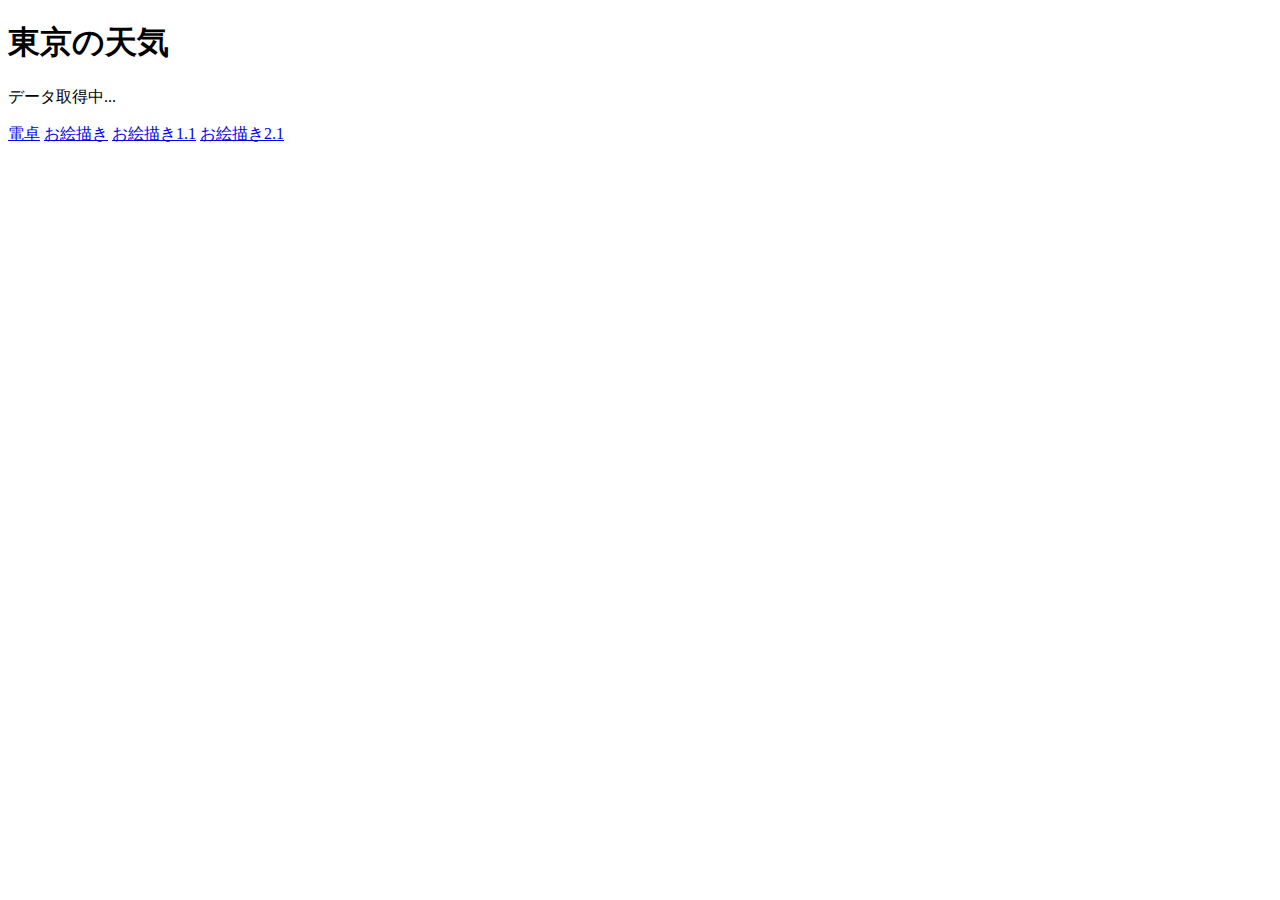
<file: index.html>
<!DOCTYPE html>
<html lang="ja">
<head>
    <meta charset="UTF-8">
    <meta name="viewport" content="width=device-width, initial-scale=1.0">
    <title>天気情報</title>
    <script>
        async function getWeather() {
            const response = await fetch("https://api.open-meteo.com/v1/forecast?latitude=35.6895&longitude=139.6917&current_weather=true");
            const data = await response.json();
            document.getElementById("weather").textContent = `現在の気温: ${data.current_weather.temperature}℃`;
        }
    </script>
</head>
<body onload="getWeather()">
    <h1>東京の天気</h1>
    <p id="weather">データ取得中...</p>
    <a href="Dentaku.html">電卓</a>
    <a href="Paint.html">お絵描き</a>
    <a href="Paint1.1.html">お絵描き1.1</a>
    <a href="Paint2.1.html">お絵描き2.1</a>



</body>
</html>
</file>
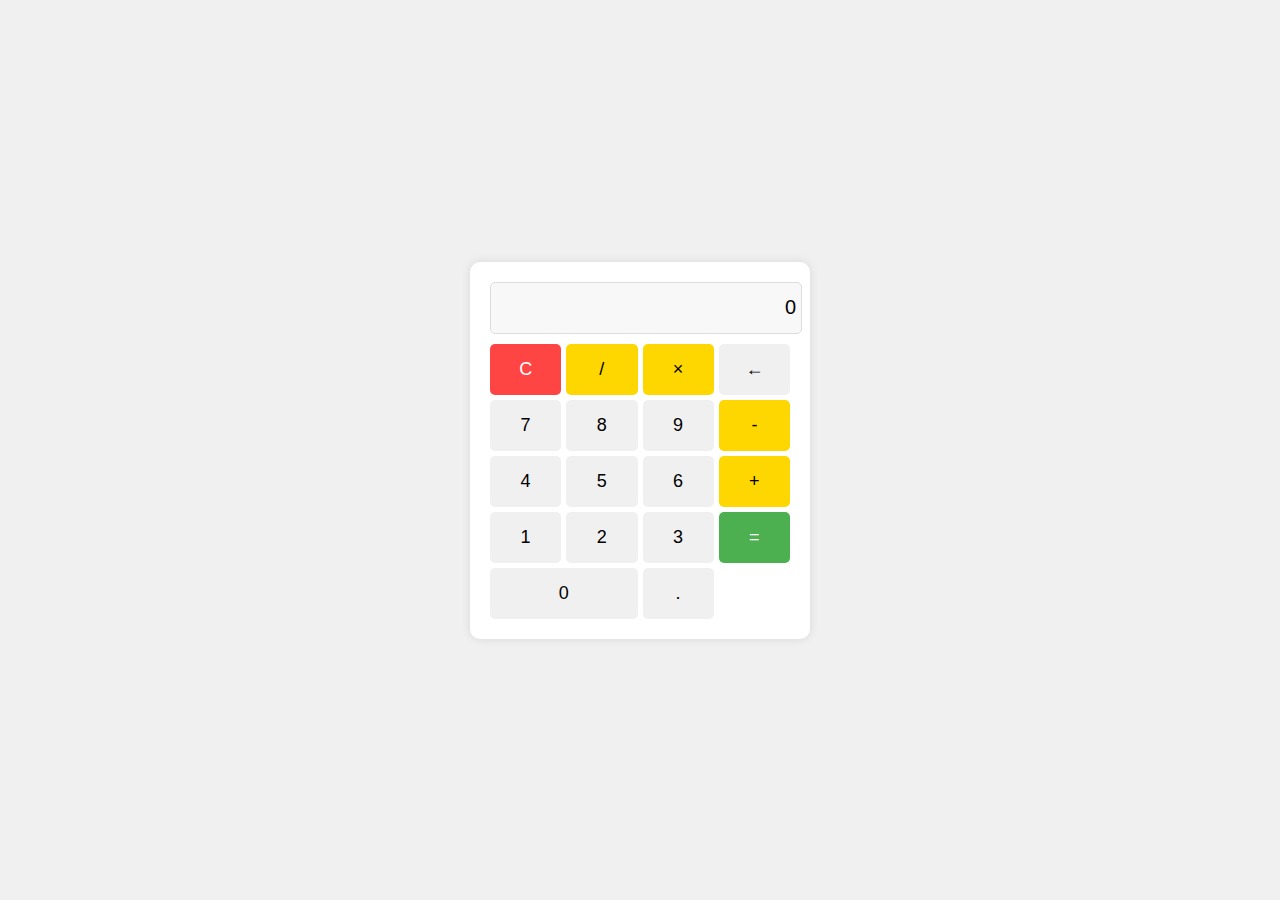
<file: Dentaku.html>
<!DOCTYPE html>
<html>
<head>
    <meta charset="UTF-8">
    <title>シンプル電卓</title>
    <style>
        body {
            font-family: Arial, sans-serif;
            display: flex;
            justify-content: center;
            align-items: center;
            height: 100vh;
            margin: 0;
            background-color: #f0f0f0;
        }
        
        .calculator {
            background-color: white;
            padding: 20px;
            border-radius: 10px;
            box-shadow: 0 0 10px rgba(0,0,0,0.1);
            width: 300px;
        }
        
        .display {
            width: 100%;
            height: 40px;
            margin-bottom: 10px;
            text-align: right;
            padding: 5px;
            font-size: 20px;
            border: 1px solid #ddd;
            border-radius: 5px;
            background-color: #f8f8f8;
        }
        
        .buttons {
            display: grid;
            grid-template-columns: repeat(4, 1fr);
            gap: 5px;
        }
        
        button {
            padding: 15px;
            font-size: 18px;
            border: none;
            border-radius: 5px;
            cursor: pointer;
            background-color: #f0f0f0;
            transition: background-color 0.2s;
        }
        
        button:hover {
            background-color: #e0e0e0;
        }
        
        .operator {
            background-color: #ffd700;
        }
        
        .operator:hover {
            background-color: #ffcd00;
        }
        
        .equals {
            background-color: #4CAF50;
            color: white;
        }
        
        .equals:hover {
            background-color: #45a049;
        }
        
        .clear {
            background-color: #ff4444;
            color: white;
        }
        
        .clear:hover {
            background-color: #ff3333;
        }
    </style>
</head>
<body>
    <div class="calculator">
        <input type="text" class="display" id="display" readonly value="0">
        <div class="buttons">
            <button class="clear" onclick="clearDisplay()">C</button>
            <button class="operator" onclick="appendOperator('/')">/</button>
            <button class="operator" onclick="appendOperator('*')">×</button>
            <button onclick="deleteLast()">←</button>
            
            <button onclick="appendNumber('7')">7</button>
            <button onclick="appendNumber('8')">8</button>
            <button onclick="appendNumber('9')">9</button>
            <button class="operator" onclick="appendOperator('-')">-</button>
            
            <button onclick="appendNumber('4')">4</button>
            <button onclick="appendNumber('5')">5</button>
            <button onclick="appendNumber('6')">6</button>
            <button class="operator" onclick="appendOperator('+')">+</button>
            
            <button onclick="appendNumber('1')">1</button>
            <button onclick="appendNumber('2')">2</button>
            <button onclick="appendNumber('3')">3</button>
            <button class="equals" onclick="calculate()">=</button>
            
            <button onclick="appendNumber('0')" style="grid-column: span 2;">0</button>
            <button onclick="appendNumber('.')">.</button>
        </div>
    </div>

    <script>
        let display = document.getElementById('display');
        let currentInput = '0';
        let lastInputWasOperator = false;

        function updateDisplay() {
            display.value = currentInput;
        }

        function appendNumber(num) {
            if (currentInput === '0' && num !== '.') {
                currentInput = num;
            } else {
                if (num === '.' && currentInput.includes('.')) return;
                currentInput += num;
            }
            lastInputWasOperator = false;
            updateDisplay();
        }

        function appendOperator(op) {
            if (lastInputWasOperator) {
                currentInput = currentInput.slice(0, -1) + op;
            } else {
                currentInput += op;
            }
            lastInputWasOperator = true;
            updateDisplay();
        }

        function clearDisplay() {
            currentInput = '0';
            lastInputWasOperator = false;
            updateDisplay();
        }

        function deleteLast() {
            currentInput = currentInput.slice(0, -1);
            if (currentInput === '') currentInput = '0';
            lastInputWasOperator = false;
            updateDisplay();
        }

        function calculate() {
            try {
                currentInput = eval(currentInput).toString();
            } catch (e) {
                currentInput = 'Error';
            }
            lastInputWasOperator = false;
            updateDisplay();
        }
    </script>
</body>
</html>
</file>
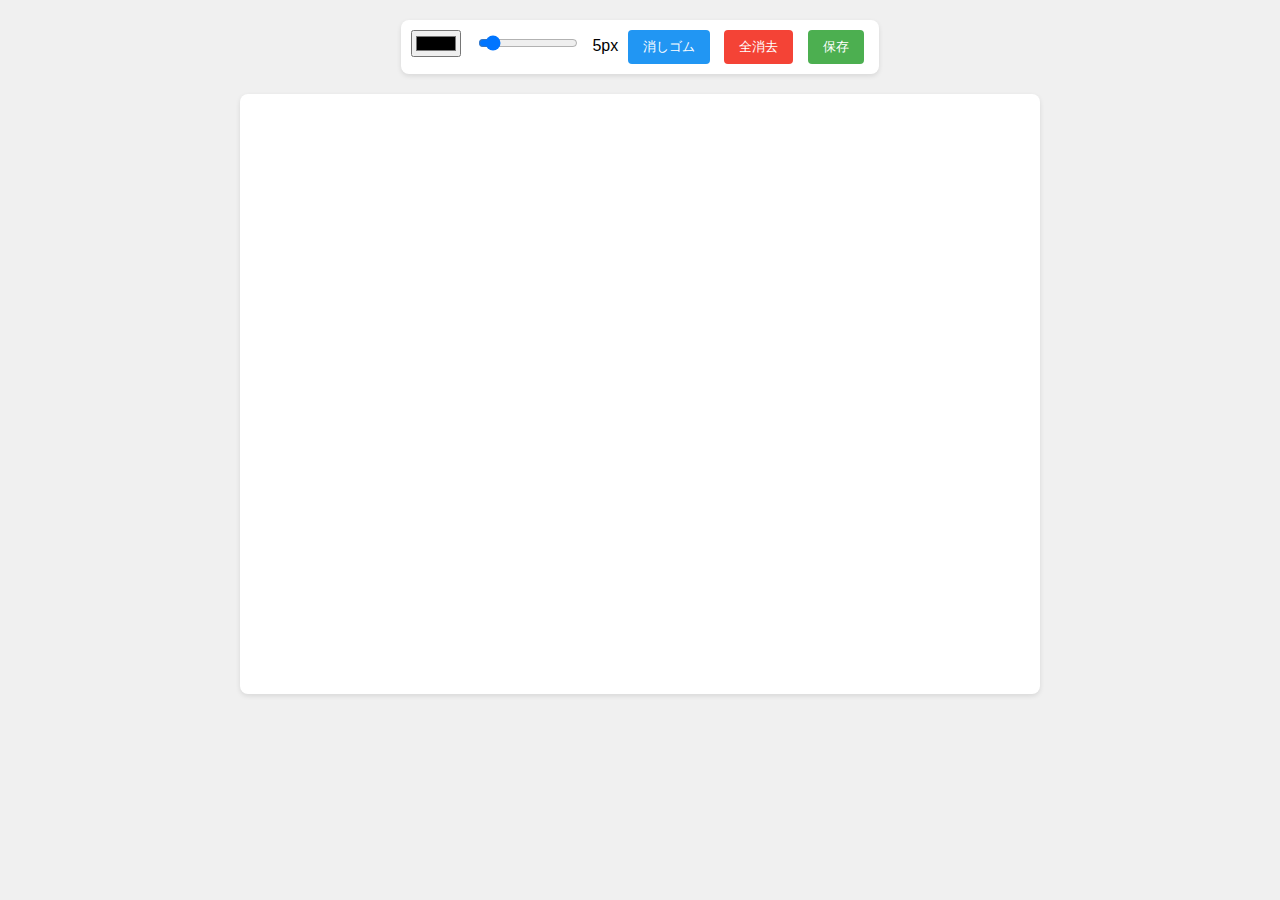
<file: Paint.html>
<!DOCTYPE html>
<html>
<head>
    <meta charset="UTF-8">
    <title>お絵描きアプリ</title>
    <style>
        body {
            margin: 0;
            padding: 20px;
            display: flex;
            flex-direction: column;
            align-items: center;
            background-color: #f0f0f0;
            font-family: Arial, sans-serif;
        }

        .controls {
            margin-bottom: 20px;
            padding: 10px;
            background-color: white;
            border-radius: 8px;
            box-shadow: 0 2px 5px rgba(0,0,0,0.1);
        }

        .color-picker {
            margin-right: 10px;
        }

        .size-picker {
            width: 100px;
            margin-right: 10px;
        }

        canvas {
            background-color: white;
            border-radius: 8px;
            box-shadow: 0 2px 5px rgba(0,0,0,0.1);
            cursor: crosshair;
        }

        button {
            padding: 8px 15px;
            margin: 0 5px;
            border: none;
            border-radius: 4px;
            background-color: #4CAF50;
            color: white;
            cursor: pointer;
            transition: background-color 0.3s;
        }

        button:hover {
            background-color: #45a049;
        }

        #clearButton {
            background-color: #f44336;
        }

        #clearButton:hover {
            background-color: #da190b;
        }

        #eraserButton {
            background-color: #2196F3;
        }

        #eraserButton:hover {
            background-color: #1976D2;
        }
    </style>
</head>
<body>
    <div class="controls">
        <input type="color" id="colorPicker" class="color-picker" value="#000000">
        <input type="range" id="sizePicker" class="size-picker" min="1" max="50" value="5">
        <span id="sizeValue">5px</span>
        <button id="eraserButton">消しゴム</button>
        <button id="clearButton">全消去</button>
        <button id="saveButton">保存</button>
    </div>
    <canvas id="canvas" width="800" height="600"></canvas>

    <script>
        const canvas = document.getElementById('canvas');
        const ctx = canvas.getContext('2d');
        const colorPicker = document.getElementById('colorPicker');
        const sizePicker = document.getElementById('sizePicker');
        const sizeValue = document.getElementById('sizeValue');
        const clearButton = document.getElementById('clearButton');
        const eraserButton = document.getElementById('eraserButton');
        const saveButton = document.getElementById('saveButton');

        let isDrawing = false;
        let lastX = 0;
        let lastY = 0;
        let isEraser = false;

        // 描画の初期設定
        ctx.lineCap = 'round';
        ctx.lineJoin = 'round';

        // イベントリスナーの設定
        canvas.addEventListener('mousedown', startDrawing);
        canvas.addEventListener('mousemove', draw);
        canvas.addEventListener('mouseup', stopDrawing);
        canvas.addEventListener('mouseout', stopDrawing);
        sizePicker.addEventListener('input', updateSize);
        clearButton.addEventListener('click', clearCanvas);
        eraserButton.addEventListener('click', toggleEraser);
        saveButton.addEventListener('click', saveDrawing);

        function startDrawing(e) {
            isDrawing = true;
            [lastX, lastY] = getMousePos(e);
        }

        function draw(e) {
            if (!isDrawing) return;

            const [x, y] = getMousePos(e);
            ctx.beginPath();
            ctx.moveTo(lastX, lastY);
            ctx.lineTo(x, y);
            ctx.strokeStyle = isEraser ? '#ffffff' : colorPicker.value;
            ctx.lineWidth = sizePicker.value;
            ctx.stroke();
            [lastX, lastY] = [x, y];
        }

        function stopDrawing() {
            isDrawing = false;
        }

        function getMousePos(e) {
            const rect = canvas.getBoundingClientRect();
            return [
                e.clientX - rect.left,
                e.clientY - rect.top
            ];
        }

        function updateSize() {
            sizeValue.textContent = sizePicker.value + 'px';
        }

        function clearCanvas() {
            if (confirm('本当に全て消去しますか？')) {
                ctx.clearRect(0, 0, canvas.width, canvas.height);
            }
        }

        function toggleEraser() {
            isEraser = !isEraser;
            eraserButton.style.backgroundColor = isEraser ? '#ff9800' : '#2196F3';
            eraserButton.textContent = isEraser ? '鉛筆に戻る' : '消しゴム';
        }

        function saveDrawing() {
            const link = document.createElement('a');
            link.download = 'my-drawing.png';
            link.href = canvas.toDataURL();
            link.click();
        }

        // タッチデバイスのサポート
        canvas.addEventListener('touchstart', (e) => {
            e.preventDefault();
            const touch = e.touches[0];
            const mouseEvent = new MouseEvent('mousedown', {
                clientX: touch.clientX,
                clientY: touch.clientY
            });
            canvas.dispatchEvent(mouseEvent);
        });

        canvas.addEventListener('touchmove', (e) => {
            e.preventDefault();
            const touch = e.touches[0];
            const mouseEvent = new MouseEvent('mousemove', {
                clientX: touch.clientX,
                clientY: touch.clientY
            });
            canvas.dispatchEvent(mouseEvent);
        });

        canvas.addEventListener('touchend', (e) => {
            const mouseEvent = new MouseEvent('mouseup', {});
            canvas.dispatchEvent(mouseEvent);
        });
    </script>
</body>
</html>
</file>
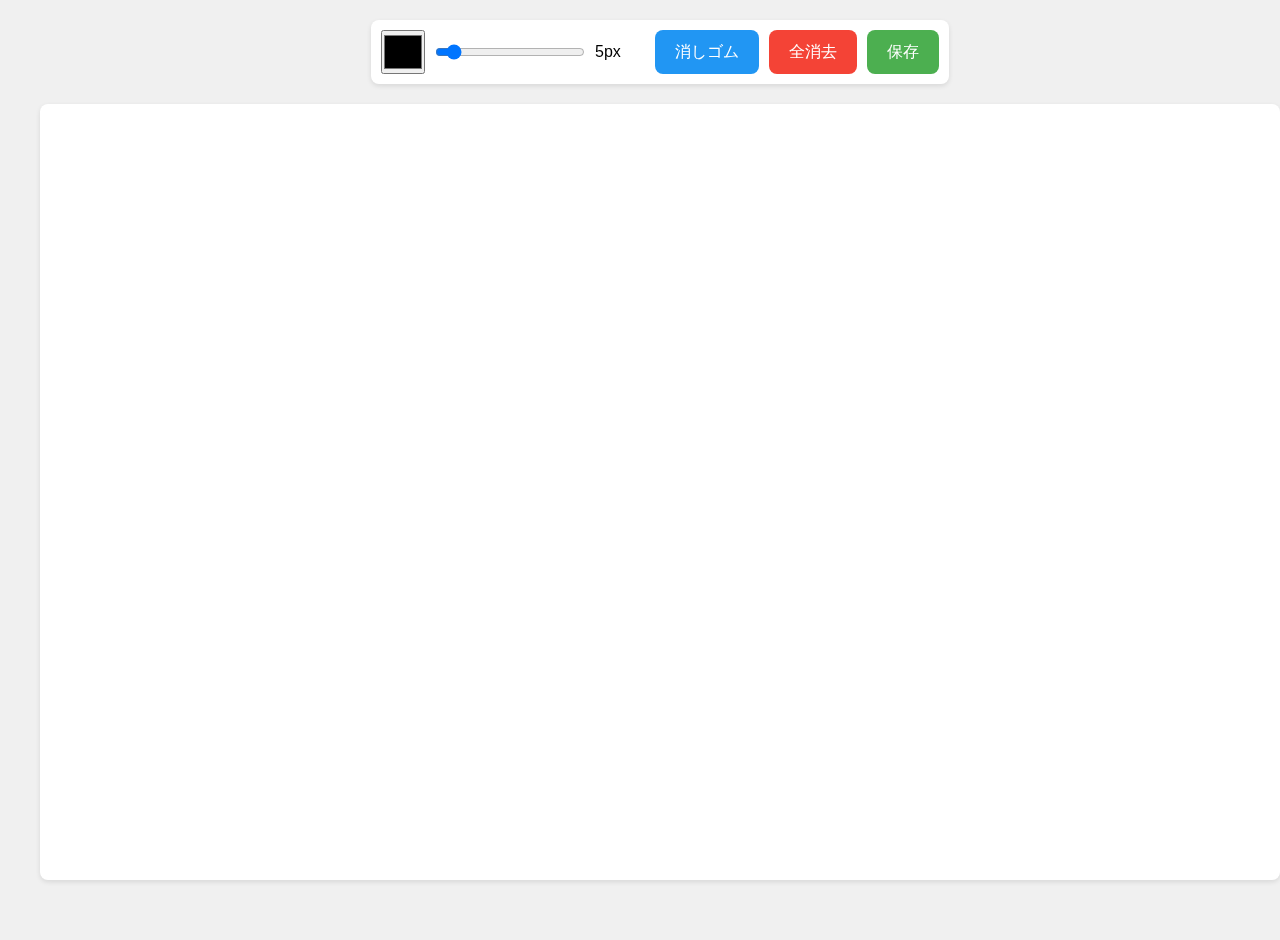
<file: Paint1.1.html>
<!DOCTYPE html>
<html>
<head>
    <meta charset="UTF-8">
    <meta name="viewport" content="width=device-width, initial-scale=1.0, maximum-scale=1.0, user-scalable=no">
    <title>Apple Pencil お絵描きアプリ</title>
    <style>
        body {
            margin: 0;
            padding: 20px;
            display: flex;
            flex-direction: column;
            align-items: center;
            background-color: #f0f0f0;
            font-family: -apple-system, BlinkMacSystemFont, "Segoe UI", Roboto, sans-serif;
            overscroll-behavior: none;
            position: fixed;
            width: 100%;
            height: 100%;
            overflow: hidden;
        }

        .controls {
            margin-bottom: 20px;
            padding: 10px;
            background-color: white;
            border-radius: 8px;
            box-shadow: 0 2px 5px rgba(0,0,0,0.1);
            display: flex;
            flex-wrap: wrap;
            gap: 10px;
            align-items: center;
        }

        .color-picker {
            width: 44px;
            height: 44px;
            padding: 0;
        }

        .size-picker {
            width: 150px;
            height: 44px;
            margin: 0;
        }

        canvas {
            background-color: white;
            border-radius: 8px;
            box-shadow: 0 2px 5px rgba(0,0,0,0.1);
            touch-action: none;
        }

        button {
            padding: 12px 20px;
            border: none;
            border-radius: 8px;
            background-color: #4CAF50;
            color: white;
            cursor: pointer;
            transition: background-color 0.3s;
            font-size: 16px;
            height: 44px;
        }

        button:hover {
            background-color: #45a049;
        }

        #clearButton {
            background-color: #f44336;
        }

        #clearButton:hover {
            background-color: #da190b;
        }

        #eraserButton {
            background-color: #2196F3;
        }

        #eraserButton:hover {
            background-color: #1976D2;
        }

        .size-label {
            font-size: 16px;
            min-width: 50px;
        }
    </style>
</head>
<body>
    <div class="controls">
        <input type="color" id="colorPicker" class="color-picker" value="#000000">
        <input type="range" id="sizePicker" class="size-picker" min="1" max="50" value="5">
        <span id="sizeValue" class="size-label">5px</span>
        <button id="eraserButton">消しゴム</button>
        <button id="clearButton">全消去</button>
        <button id="saveButton">保存</button>
    </div>
    <canvas id="canvas"></canvas>

    <script>
        const canvas = document.getElementById('canvas');
        const ctx = canvas.getContext('2d');
        const colorPicker = document.getElementById('colorPicker');
        const sizePicker = document.getElementById('sizePicker');
        const sizeValue = document.getElementById('sizeValue');
        const clearButton = document.getElementById('clearButton');
        const eraserButton = document.getElementById('eraserButton');
        const saveButton = document.getElementById('saveButton');

        let isDrawing = false;
        let lastX = 0;
        let lastY = 0;
        let isEraser = false;
        let pressure = 1.0;

        // キャンバスサイズをウィンドウに合わせる
        function resizeCanvas() {
            const controls = document.querySelector('.controls');
            canvas.width = window.innerWidth - 40; // パディングの分を引く
            canvas.height = window.innerHeight - controls.offsetHeight - 60; // コントロールの高さとパディングを引く
        }

        // 初期設定
        window.addEventListener('resize', resizeCanvas);
        resizeCanvas();

        // 描画の初期設定
        ctx.lineCap = 'round';
        ctx.lineJoin = 'round';

        // Apple Pencilのみの描画を制御する関数
        function handlePointerDown(e) {
            // Apple Pencilの場合のみ描画を許可
            if (e.pointerType === 'pen') {
                isDrawing = true;
                pressure = e.pressure;
                [lastX, lastY] = getPointerPos(e);
            }
        }

        function handlePointerMove(e) {
            if (!isDrawing || e.pointerType !== 'pen') return;

            const [x, y] = getPointerPos(e);
            pressure = e.pressure || pressure; // プレッシャーの更新

            ctx.beginPath();
            ctx.moveTo(lastX, lastY);
            ctx.lineTo(x, y);
            ctx.strokeStyle = isEraser ? '#ffffff' : colorPicker.value;
            ctx.lineWidth = sizePicker.value * pressure; // プレッシャーに応じて線の太さを調整
            ctx.stroke();
            [lastX, lastY] = [x, y];
        }

        function handlePointerUp(e) {
            if (e.pointerType === 'pen') {
                isDrawing = false;
            }
        }

        function getPointerPos(e) {
            const rect = canvas.getBoundingClientRect();
            return [
                e.clientX - rect.left,
                e.clientY - rect.top
            ];
        }

        function updateSize() {
            sizeValue.textContent = sizePicker.value + 'px';
        }

        function clearCanvas() {
            if (confirm('本当に全て消去しますか？')) {
                ctx.clearRect(0, 0, canvas.width, canvas.height);
            }
        }

        function toggleEraser() {
            isEraser = !isEraser;
            eraserButton.style.backgroundColor = isEraser ? '#ff9800' : '#2196F3';
            eraserButton.textContent = isEraser ? '鉛筆に戻る' : '消しゴム';
        }

        function saveDrawing() {
            const link = document.createElement('a');
            link.download = 'my-drawing.png';
            link.href = canvas.toDataURL();
            link.click();
        }

        // イベントリスナーの設定
        canvas.addEventListener('pointerdown', handlePointerDown);
        canvas.addEventListener('pointermove', handlePointerMove);
        canvas.addEventListener('pointerup', handlePointerUp);
        canvas.addEventListener('pointerout', handlePointerUp);
        sizePicker.addEventListener('input', updateSize);
        clearButton.addEventListener('click', clearCanvas);
        eraserButton.addEventListener('click', toggleEraser);
        saveButton.addEventListener('click', saveDrawing);

        // スクロールとズームを防止
        document.addEventListener('touchmove', (e) => {
            if (e.touches.length > 1) e.preventDefault();
        }, { passive: false });

        document.addEventListener('gesturestart', (e) => {
            e.preventDefault();
        });
    </script>
</body>
</html>
</file>
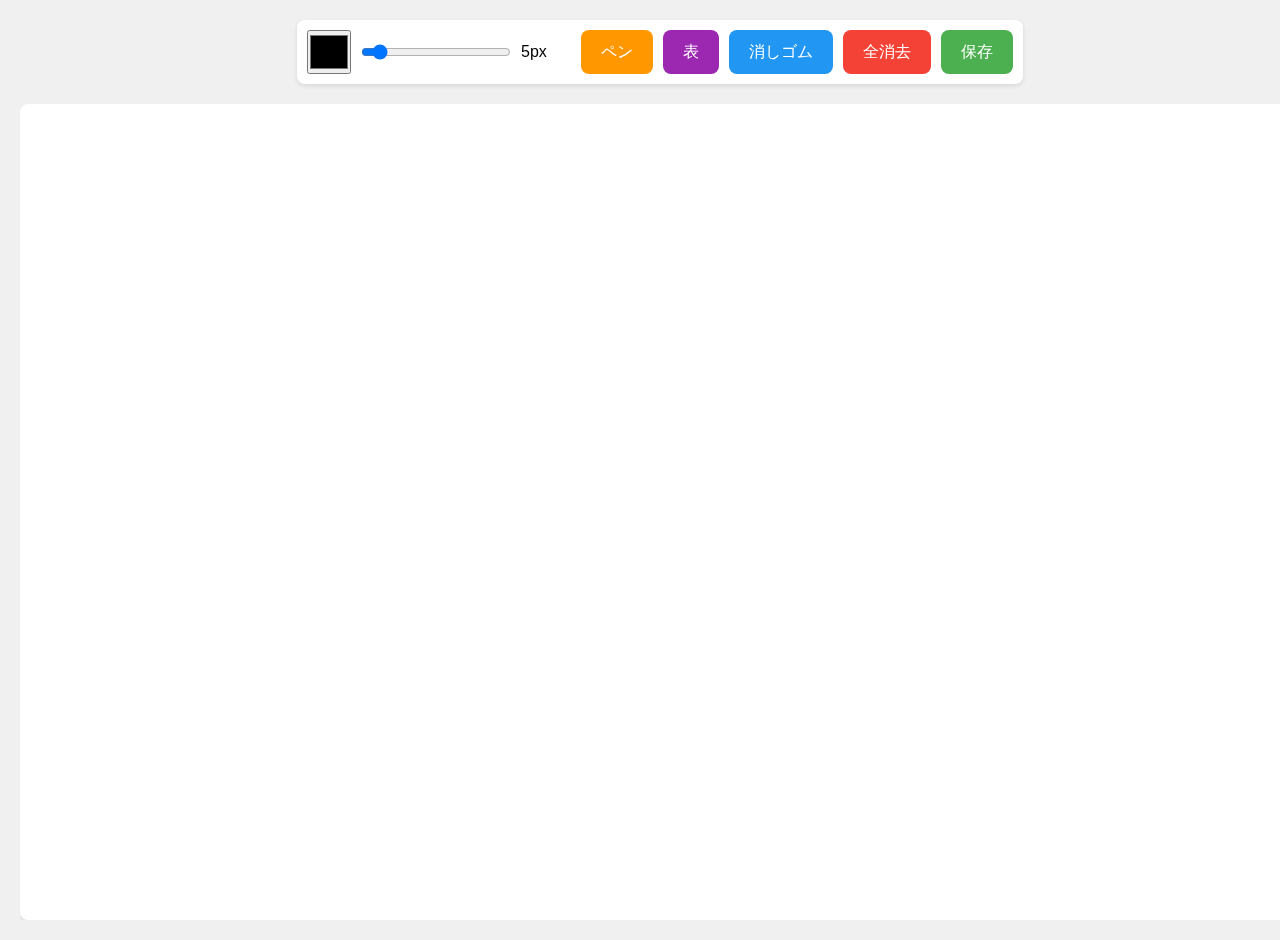
<file: Paint2.1.html>
<!DOCTYPE html>
<html>
<head>
    <meta charset="UTF-8">
    <meta name="viewport" content="width=device-width, initial-scale=1.0, maximum-scale=1.0, user-scalable=no">
    <title>お絵描きアプリ</title>
    <style>
        body {
            margin: 0;
            padding: 20px;
            display: flex;
            flex-direction: column;
            align-items: center;
            background-color: #f0f0f0;
            font-family: -apple-system, BlinkMacSystemFont, "Segoe UI", Roboto, sans-serif;
            overscroll-behavior: none;
            position: fixed;
            width: 100%;
            height: 100%;
            overflow: hidden;
        }

        .controls {
            margin-bottom: 20px;
            padding: 10px;
            background-color: white;
            border-radius: 8px;
            box-shadow: 0 2px 5px rgba(0,0,0,0.1);
            display: flex;
            flex-wrap: wrap;
            gap: 10px;
            align-items: center;
            z-index: 100;
        }

        .tool-group {
            display: flex;
            gap: 10px;
            align-items: center;
        }

        .color-picker {
            width: 44px;
            height: 44px;
            padding: 0;
        }

        .size-picker {
            width: 150px;
            height: 44px;
            margin: 0;
        }

        .canvas-container {
            position: relative;
            width: 100%;
            flex-grow: 1;
            overflow: hidden;
        }

        canvas {
            background-color: white;
            border-radius: 8px;
            box-shadow: 0 2px 5px rgba(0,0,0,0.1);
            touch-action: none;
            position: absolute;
            left: 0;
            top: 0;
        }

        button {
            padding: 12px 20px;
            border: none;
            border-radius: 8px;
            background-color: #4CAF50;
            color: white;
            cursor: pointer;
            transition: background-color 0.3s;
            font-size: 16px;
            height: 44px;
        }

        button:hover {
            background-color: #45a049;
        }

        #clearButton {
            background-color: #f44336;
        }

        #clearButton:hover {
            background-color: #da190b;
        }

        #eraserButton {
            background-color: #2196F3;
        }

        #eraserButton:hover {
            background-color: #1976D2;
        }

        .size-label {
            font-size: 16px;
            min-width: 50px;
        }

        .table-dialog {
            position: fixed;
            top: 50%;
            left: 50%;
            transform: translate(-50%, -50%);
            background: white;
            padding: 20px;
            border-radius: 8px;
            box-shadow: 0 2px 10px rgba(0,0,0,0.2);
            z-index: 1000;
            display: none;
        }

        .table-dialog input {
            width: 60px;
            padding: 8px;
            margin: 5px;
        }

        .table-dialog button {
            margin: 10px 5px;
        }

        .tool-button {
            background-color: #9c27b0;
        }

        .tool-button:hover {
            background-color: #7b1fa2;
        }

        .tool-button.active {
            background-color: #ff9800;
        }
    </style>
</head>
<body>
    <div class="controls">
        <div class="tool-group">
            <input type="color" id="colorPicker" class="color-picker" value="#000000">
            <input type="range" id="sizePicker" class="size-picker" min="1" max="50" value="5">
            <span id="sizeValue" class="size-label">5px</span>
        </div>
        <div class="tool-group">
            <button id="penButton" class="tool-button active">ペン</button>
            <button id="tableButton" class="tool-button">表</button>
            <button id="eraserButton">消しゴム</button>
        </div>
        <div class="tool-group">
            <button id="clearButton">全消去</button>
            <button id="saveButton">保存</button>
        </div>
    </div>
    <div class="canvas-container">
        <canvas id="canvas"></canvas>
    </div>

    <div id="tableDialog" class="table-dialog">
        <div>
            <label>行数: <input type="number" id="rowsInput" value="3" min="1" max="10"></label>
            <label>列数: <input type="number" id="colsInput" value="3" min="1" max="10"></label>
        </div>
        <div>
            <label>セルの幅: <input type="number" id="cellWidthInput" value="100" min="50" max="200"></label>
            <label>セルの高さ: <input type="number" id="cellHeightInput" value="50" min="30" max="100"></label>
        </div>
        <button id="createTableButton">表を作成</button>
        <button id="cancelTableButton">キャンセル</button>
    </div>

    <script>
        const canvas = document.getElementById('canvas');
        const ctx = canvas.getContext('2d');
        const colorPicker = document.getElementById('colorPicker');
        const sizePicker = document.getElementById('sizePicker');
        const sizeValue = document.getElementById('sizeValue');
        const clearButton = document.getElementById('clearButton');
        const eraserButton = document.getElementById('eraserButton');
        const saveButton = document.getElementById('saveButton');
        const penButton = document.getElementById('penButton');
        const tableButton = document.getElementById('tableButton');
        const tableDialog = document.getElementById('tableDialog');
        const container = document.querySelector('.canvas-container');

        let isDrawing = false;
        let lastX = 0;
        let lastY = 0;
        let isEraser = false;
        let currentTool = 'pen'; // pen, table, eraser
        let drawingHistory = [];

        function initializeCanvas() {
            canvas.width = container.clientWidth;
            canvas.height = container.clientHeight;
            ctx.lineCap = 'round';
            ctx.lineJoin = 'round';
        }

        function handlePointerDown(e) {
            if (e.pointerType === 'pen') {
                isDrawing = true;
                [lastX, lastY] = getPointerPos(e);
                
                if (currentTool === 'table') {
                    showTableDialog();
                } else {
                    ctx.beginPath();
                    ctx.moveTo(lastX, lastY);
                }
            }
        }

        function handlePointerMove(e) {
            if (!isDrawing || e.pointerType !== 'pen' || currentTool === 'table') return;

            const [x, y] = getPointerPos(e);
            
            ctx.beginPath();
            ctx.moveTo(lastX, lastY);
            ctx.lineTo(x, y);
            ctx.strokeStyle = isEraser ? '#ffffff' : colorPicker.value;
            ctx.lineWidth = sizePicker.value; // 筆圧を無効化
            ctx.stroke();
            [lastX, lastY] = [x, y];
        }

        function handlePointerUp(e) {
            if (e.pointerType === 'pen') {
                isDrawing = false;
                ctx.closePath();
                saveDrawingState();
            }
        }

        function drawTable(startX, startY, rows, cols, cellWidth, cellHeight) {
            ctx.strokeStyle = colorPicker.value;
            ctx.lineWidth = 2;
            ctx.beginPath();

            // 横線を描画
            for (let i = 0; i <= rows; i++) {
                ctx.moveTo(startX, startY + i * cellHeight);
                ctx.lineTo(startX + cols * cellWidth, startY + i * cellHeight);
            }

            // 縦線を描画
            for (let i = 0; i <= cols; i++) {
                ctx.moveTo(startX + i * cellWidth, startY);
                ctx.lineTo(startX + i * cellWidth, startY + rows * cellHeight);
            }

            ctx.stroke();
            saveDrawingState();
        }

        function showTableDialog() {
            tableDialog.style.display = 'block';
        }

        document.getElementById('createTableButton').addEventListener('click', () => {
            const rows = parseInt(document.getElementById('rowsInput').value);
            const cols = parseInt(document.getElementById('colsInput').value);
            const cellWidth = parseInt(document.getElementById('cellWidthInput').value);
            const cellHeight = parseInt(document.getElementById('cellHeightInput').value);
            
            drawTable(lastX, lastY, rows, cols, cellWidth, cellHeight);
            tableDialog.style.display = 'none';
        });

        document.getElementById('cancelTableButton').addEventListener('click', () => {
            tableDialog.style.display = 'none';
        });

        function getPointerPos(e) {
            const rect = canvas.getBoundingClientRect();
            return [
                e.clientX - rect.left,
                e.clientY - rect.top
            ];
        }

        function updateSize() {
            sizeValue.textContent = sizePicker.value + 'px';
        }

        function clearCanvas() {
            if (confirm('本当に全て消去しますか？')) {
                ctx.clearRect(0, 0, canvas.width, canvas.height);
                saveDrawingState();
            }
        }

        function toggleEraser() {
            isEraser = !isEraser;
            currentTool = isEraser ? 'eraser' : 'pen';
            updateToolButtons();
        }

        function saveDrawing() {
            const link = document.createElement('a');
            link.download = 'my-drawing.png';
            link.href = canvas.toDataURL();
            link.click();
        }

        function saveDrawingState() {
            const imageData = canvas.toDataURL();
            drawingHistory.push(imageData);
            if (drawingHistory.length > 10) {
                drawingHistory.shift();
            }
        }

        function restoreLastDrawingState() {
            if (drawingHistory.length > 0) {
                const img = new Image();
                img.onload = function() {
                    ctx.clearRect(0, 0, canvas.width, canvas.height);
                    ctx.drawImage(img, 0, 0);
                };
                img.src = drawingHistory[drawingHistory.length - 1];
            }
        }

        function updateToolButtons() {
            penButton.classList.toggle('active', currentTool === 'pen');
            tableButton.classList.toggle('active', currentTool === 'table');
            eraserButton.style.backgroundColor = isEraser ? '#ff9800' : '#2196F3';
        }

        // ツール切り替えの処理
        penButton.addEventListener('click', () => {
            currentTool = 'pen';
            isEraser = false;
            updateToolButtons();
        });

        tableButton.addEventListener('click', () => {
            currentTool = 'table';
            isEraser = false;
            updateToolButtons();
        });

        // イベントリスナーの設定
        canvas.addEventListener('pointerdown', handlePointerDown);
        canvas.addEventListener('pointermove', handlePointerMove);
        canvas.addEventListener('pointerup', handlePointerUp);
        canvas.addEventListener('pointerout', handlePointerUp);
        sizePicker.addEventListener('input', updateSize);
        clearButton.addEventListener('click', clearCanvas);
        eraserButton.addEventListener('click', toggleEraser);
        saveButton.addEventListener('click', saveDrawing);

        // リサイズ処理
        let resizeTimeout;
        window.addEventListener('resize', () => {
            clearTimeout(resizeTimeout);
            resizeTimeout = setTimeout(() => {
                const tempCanvas = document.createElement('canvas');
                const tempCtx = tempCanvas.getContext('2d');
                tempCanvas.width = canvas.width;
                tempCanvas.height = canvas.height;
                tempCtx.drawImage(canvas, 0, 0);
                
                canvas.width = container.clientWidth;
                canvas.height = container.clientHeight;
                
                ctx.drawImage(tempCanvas, 0, 0);
                ctx.lineCap = 'round';
                ctx.lineJoin = 'round';
            }, 250);
        });

        // スクロールとズームを防止
        document.addEventListener('touchmove', (e) => {
            if (e.touches.length > 1) e.preventDefault();
        }, { passive: false });

        document.addEventListener('gesturestart', (e) => {
            e.preventDefault();
        });

        // 初期化
        initializeCanvas();
    </script>
</body>
</html>
</file>
